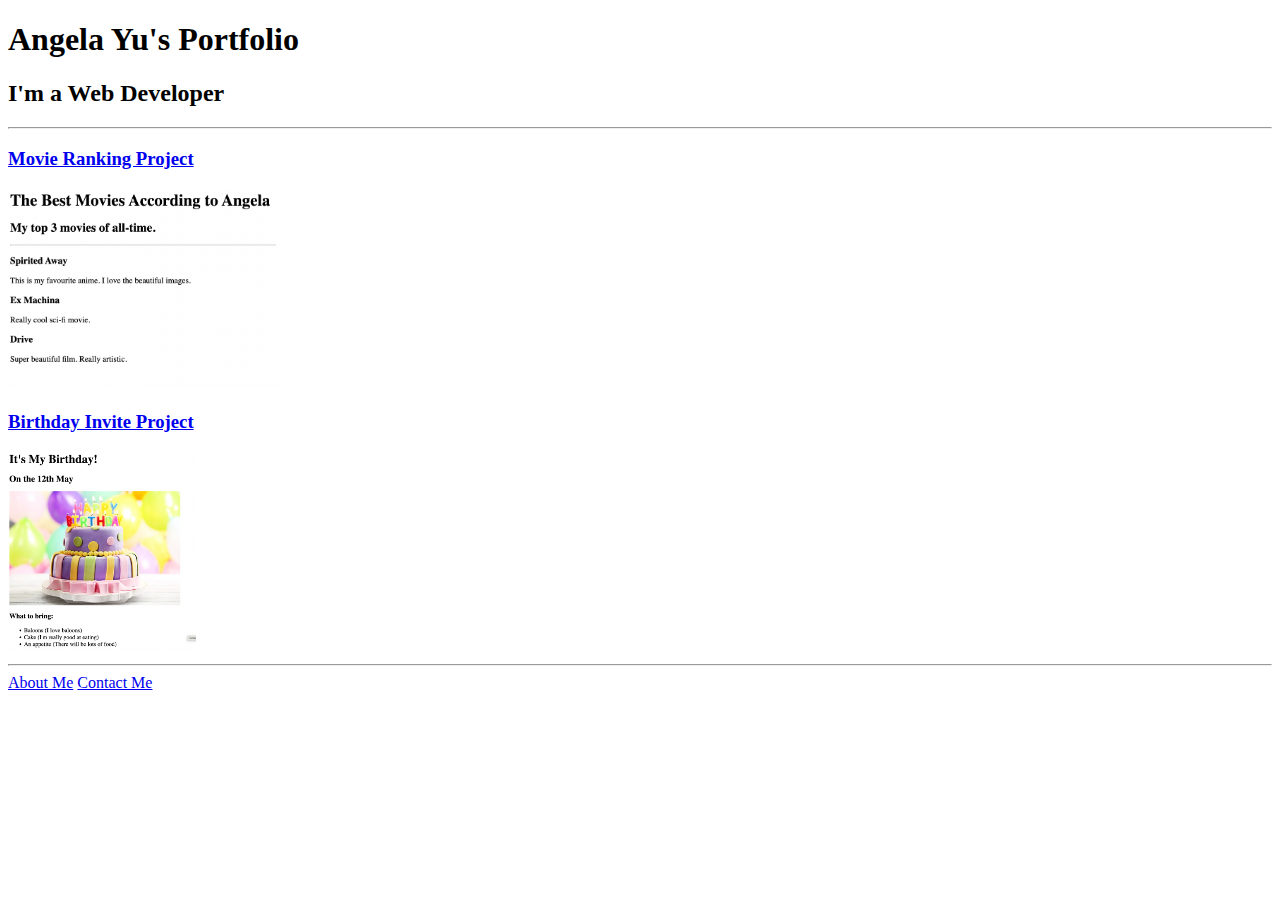
<file: solution.html>
<!DOCTYPE html>
<html lang="en">

<head>
  <meta charset="UTF-8">
  <title>Angela's Portfolio</title>
</head>

<body>
  <h1>Angela Yu's Portfolio</h1>
  <h2>I'm a Web Developer</h2>
  <hr />
  <h3><a href="./public/movie-ranking.html">Movie Ranking Project</a></h3>
  <img src="./assets/images/movie-ranking.png" height="200" alt="movie ranking project preview"/>
  <h3><a href="./public/birthday-invite.html">Birthday Invite Project</a></h3>
  <img src="./assets/images/birthday-invite.png" height="200" alt="birthday invite project preview"/>
  <hr />
  <a href="./public/about.html">About Me</a>
  <a href="./public/contact.html">Contact Me</a>
</body>

</html>
</file>
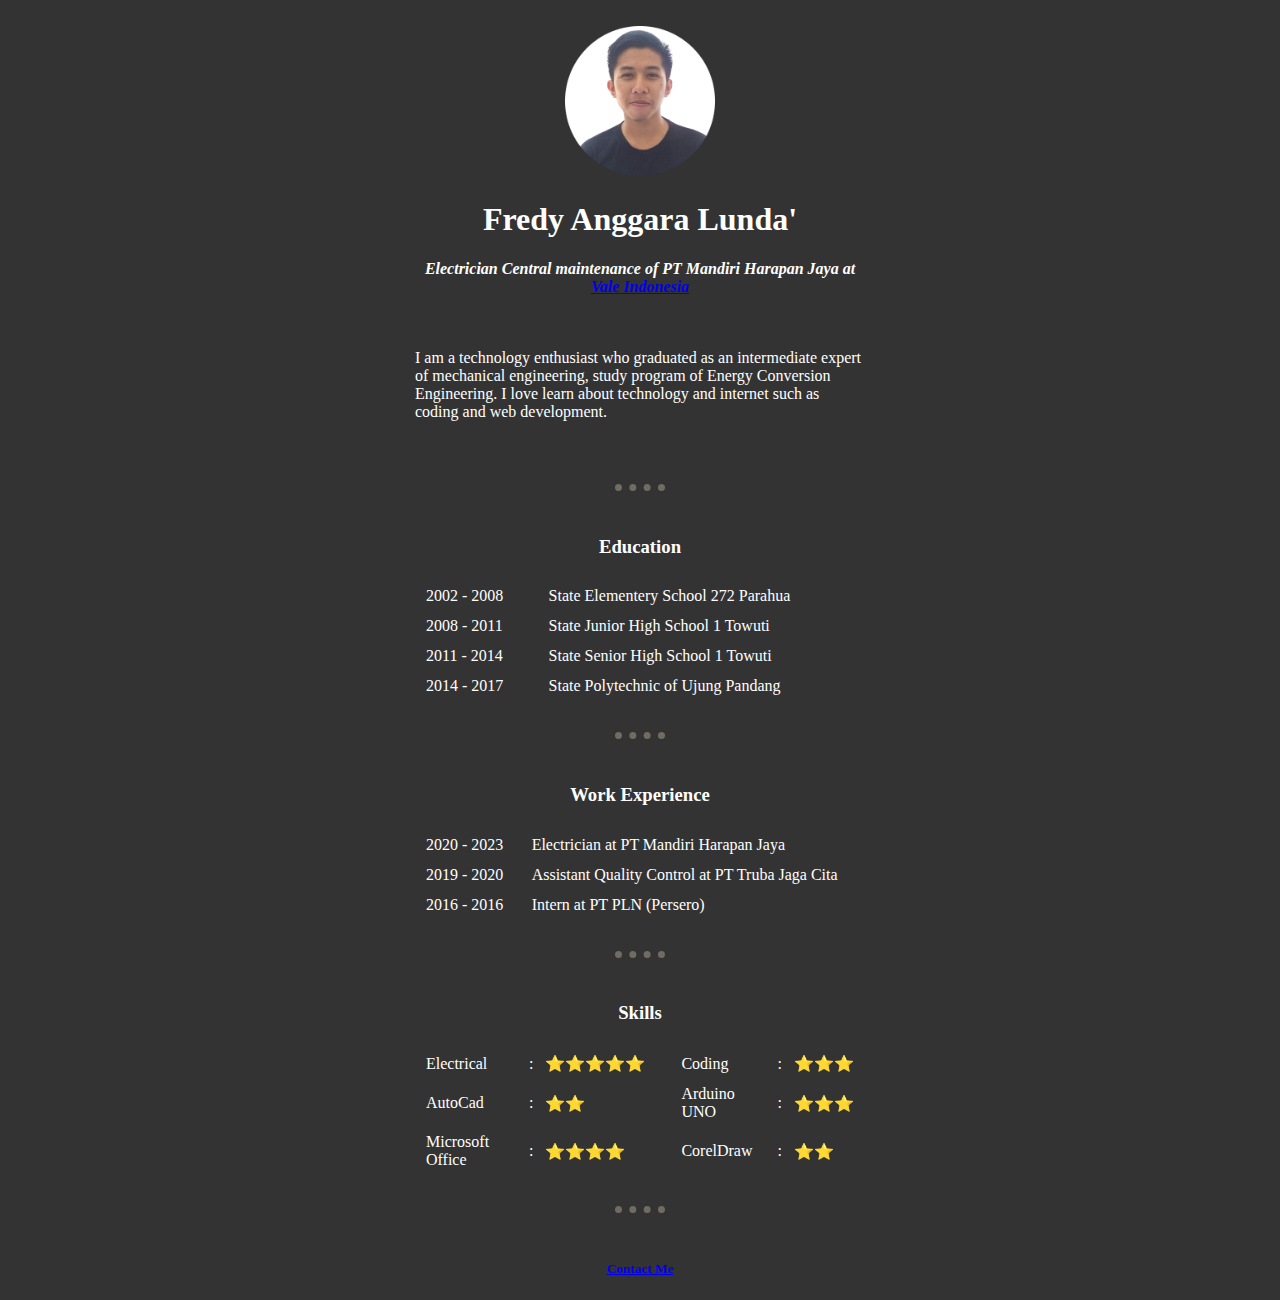
<file: public/Curriculum Vitae/CV.html>
<!DOCTYPE html>
<html>
    <head>
        <meta charset="utf-8">
        <title>
            Fredy's Personal Website
        </title>
        <link rel="stylesheet" href="./css/about me style.css">
    </head>

    <body>
        <br>
        <center>
        
                <img style="width: 150px;
                height: 150px;" src="./image/fredypicture.png" alt="Fredy Anggara Lunda' profil picture">
                <h1>Fredy Anggara Lunda'</h1>
                <p><em><strong>Electrician Central maintenance of PT Mandiri Harapan Jaya at <a href="https://www.vale.com/in/indonesia">Vale Indonesia</a></strong></em></p>
            
                <table cellspacing="20">
            <tr>
                    
            
                <td><p>I am a technology enthusiast who graduated as an
                        intermediate expert of mechanical engineering, study program of Energy Conversion
                        Engineering. I love learn about technology and internet such as coding and web development.
                    </p>
                </td>
            </tr>
        </table>
        <br>
        <hr>
        <br>
        <h3>Education</h3>
        <table class="Education" cellspacing="10">
            <tr>
                <td>2002 - 2008</td><td></td>
                <td>State Elementery School 272 Parahua</td>
            </tr>
            <tr>
                <td>2008 - 2011</td><td></td>
                <td>State Junior High School 1 Towuti</td>
            </tr>
            <tr>
                <td>2011 - 2014</td><td></td>
                <td>State Senior High School 1 Towuti</td>
            </tr>
            <tr>
                <td>2014 - 2017</td><td></td>
                <td>State Polytechnic of Ujung Pandang</td>
            </tr>
        </table>
        <br>
        <hr>
        <br>
        <h3>Work Experience</h3>
        <table class="Experience" cellspacing="10">
            <tr>
                <td>2020 - 2023</td><td></td>
                <td>Electrician at PT Mandiri Harapan Jaya</td>
                
            </tr>
            <tr>
                <td>2019 - 2020</td><td></td>
                <td>Assistant Quality Control at PT Truba Jaga Cita</td>
            </tr>
            <tr>
                <td>2016 - 2016</td><td></td>
                <td>Intern at PT PLN (Persero)</td>
            </tr>
        </table>
        <br>
        <hr>
        <br>
        <h3>Skills</h3>
        <table class="Skills" cellspacing="10">
            <tr>
                <td>Electrical </td><td>:</td>
                <td>⭐⭐⭐⭐⭐</td>
                <td></td><td></td>
                <td>Coding</td><td>:</td>
                <td>⭐⭐⭐</td>
            </tr>
            <tr>
                <td>AutoCad </td><td>:</td>
                <td>⭐⭐</td>
                <td></td><td></td>
                <td>Arduino UNO </td><td>:</td>
                <td>⭐⭐⭐</td>
            </tr>
            <tr>
                <td>Microsoft Office </td><td>:</td>
                <td>⭐⭐⭐⭐</td>
                <td></td><td></td>
                <td>CorelDraw</td><td>:</td>
                <td>⭐⭐</td>
            </tr>
        </table>
        <br>
        <hr>
        <br>
        <h5><a href="Contact me.html">Contact Me</a></h5>
    </center>
    </body>
</html>
</file>
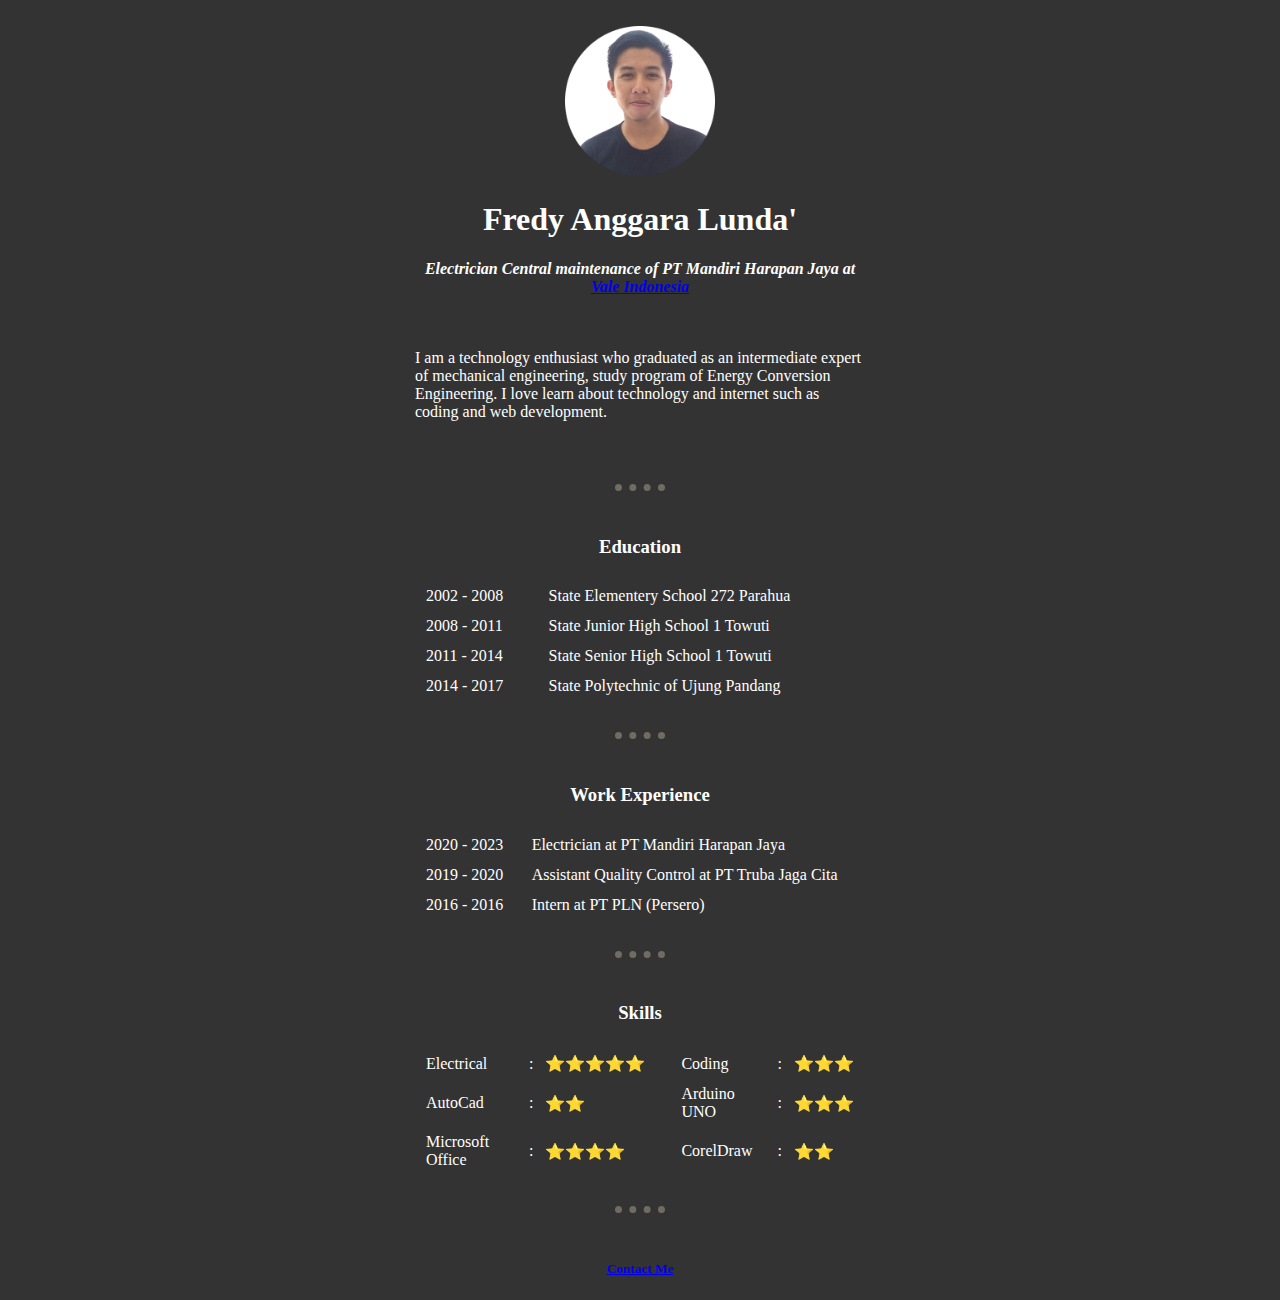
<file: public/personal web - japan style/Public/About me.html>
<!DOCTYPE html>
<html>
    <head>
        <meta charset="utf-8">
        <title>
            Fredy's Personal Website
        </title>
        <link rel="stylesheet" href="./css/about me style.css">
    </head>

    <body>
        <br>
        <center>
        
                <img style="width: 150px;
                height: 150px;" src="../image/fredypicture.png" alt="Fredy Anggara Lunda' profil picture">
                <h1>Fredy Anggara Lunda'</h1>
                <p><em><strong>Electrician Central maintenance of PT Mandiri Harapan Jaya at <a href="https://www.vale.com/in/indonesia">Vale Indonesia</a></strong></em></p>
            
                <table cellspacing="20">
            <tr>
                    
            
                <td><p>I am a technology enthusiast who graduated as an
                        intermediate expert of mechanical engineering, study program of Energy Conversion
                        Engineering. I love learn about technology and internet such as coding and web development.
                    </p>
                </td>
            </tr>
        </table>
        <br>
        <hr>
        <br>
        <h3>Education</h3>
        <table class="Education" cellspacing="10">
            <tr>
                <td>2002 - 2008</td><td></td>
                <td>State Elementery School 272 Parahua</td>
            </tr>
            <tr>
                <td>2008 - 2011</td><td></td>
                <td>State Junior High School 1 Towuti</td>
            </tr>
            <tr>
                <td>2011 - 2014</td><td></td>
                <td>State Senior High School 1 Towuti</td>
            </tr>
            <tr>
                <td>2014 - 2017</td><td></td>
                <td>State Polytechnic of Ujung Pandang</td>
            </tr>
        </table>
        <br>
        <hr>
        <br>
        <h3>Work Experience</h3>
        <table class="Experience" cellspacing="10">
            <tr>
                <td>2020 - 2023</td><td></td>
                <td>Electrician at PT Mandiri Harapan Jaya</td>
                
            </tr>
            <tr>
                <td>2019 - 2020</td><td></td>
                <td>Assistant Quality Control at PT Truba Jaga Cita</td>
            </tr>
            <tr>
                <td>2016 - 2016</td><td></td>
                <td>Intern at PT PLN (Persero)</td>
            </tr>
        </table>
        <br>
        <hr>
        <br>
        <h3>Skills</h3>
        <table class="Skills" cellspacing="10">
            <tr>
                <td>Electrical </td><td>:</td>
                <td>⭐⭐⭐⭐⭐</td>
                <td></td><td></td>
                <td>Coding</td><td>:</td>
                <td>⭐⭐⭐</td>
            </tr>
            <tr>
                <td>AutoCad </td><td>:</td>
                <td>⭐⭐</td>
                <td></td><td></td>
                <td>Arduino UNO </td><td>:</td>
                <td>⭐⭐⭐</td>
            </tr>
            <tr>
                <td>Microsoft Office </td><td>:</td>
                <td>⭐⭐⭐⭐</td>
                <td></td><td></td>
                <td>CorelDraw</td><td>:</td>
                <td>⭐⭐</td>
            </tr>
        </table>
        <br>
        <hr>
        <br>
        <h5><a href="Contact me.html">Contact Me</a></h5>
    </center>
    </body>
</html>
</file>
<file: public/Curriculum Vitae/css/about me style.css>
body {
      background-color: #333333;
     }
img{
    height: 150px;
   }
hr {
    border-style: dotted none none;
    border-width: 7px;
    border-color:#706C61;
    width: 4%;
   }
h1{color:#FFFFFF;}
h3{color:#FFFFFF;}

p{
    color: #FFFFFF;
    width: 450px;
}

.Education{
    color: #FFFFFF;
}

.Experience{
    color: #FFFFFF;
}

.Skills{
    color: #FFFFFF;
}

table{
    width: 450px;
}
</file>
<file: public/personal web - japan style/Public/css/about me style.css>
body {
      background-color: #333333;
     }
img{
    height: 150px;
   }
hr {
    border-style: dotted none none;
    border-width: 7px;
    border-color:#706C61;
    width: 4%;
   }
h1{color:#FFFFFF;}
h3{color:#FFFFFF;}

p{
    color: #FFFFFF;
    width: 450px;
}

.Education{
    color: #FFFFFF;
}

.Experience{
    color: #FFFFFF;
}

.Skills{
    color: #FFFFFF;
}

table{
    width: 450px;
}
</file>
